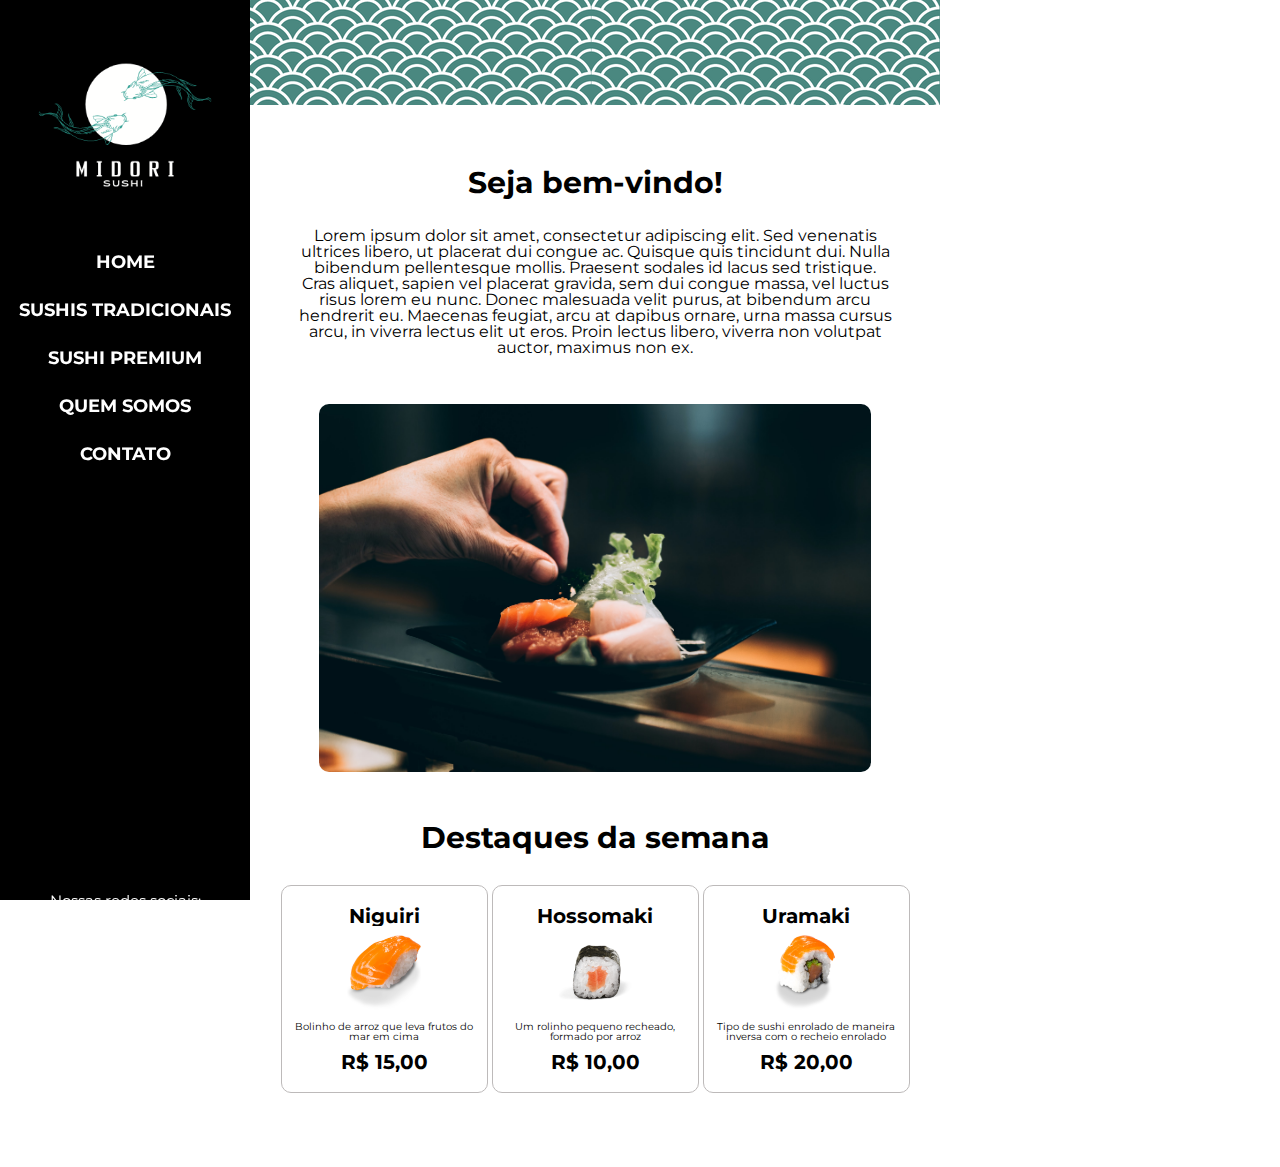
<file: v1 - Layout fixo a esquerda/index.html>
<!DOCTYPE html>
<html lang="pt-br">
<head>
    <meta charset="UTF-8">
    <title>Midori Sushi</title>
    <link rel="icon" type="icon" href="icone.ico">
    <meta name="description" content="Restaurante ______ de comida japonesa localizado em ____________. Disponivel cardapio e contatos.">
    <link rel="stylesheet" href="reset.css">
    <link rel="stylesheet" href="style.css">
    <link rel="stylesheet" href="https://cdnjs.cloudflare.com/ajax/libs/font-awesome/4.7.0/css/font-awesome.min.css">
    <link rel="preconnect" href="https://fonts.googleapis.com">
    <link rel="preconnect" href="https://fonts.gstatic.com" crossorigin>
    <link href="https://fonts.googleapis.com/css2?family=Josefin+Sans:ital,wght@1,300&family=Montserrat&display=swap" rel="stylesheet">
</head>

<body>
    <header>
        <nav>
            <a href="index.html" target="_self"><img id="logo" src="logo.png" alt="Logo do restaurante com duas carpas verdes e o nome Midori"></a>
            <ul>
                <li><a href="index.html">Home</a></li>
                <li><a href="produtos.html">Sushis tradicionais</a></li>
                <li><a href="premium.html">Sushi Premium</a></li>
                <li><a href="quem.html">Quem somos</a></li>
                <li><a href="contato.html">Contato</a></li>
                <p>Nossas redes sociais:</p>
                <li><i class="fa fa-whatsapp" href="#"></i><i class="fa fa-facebook" href="#"></i><i class="fa fa-instagram" href="#"></i></li>
            </ul>
        </nav>
    </header>
    <main>
        <center>
            <section>
                <img id="banner" src="banner.png">
            </section>
            <section class="bem-vindo">
                <h1>Seja bem-vindo!</h1>
                <p>Lorem ipsum dolor sit amet, consectetur adipiscing elit. Sed venenatis ultrices libero, ut placerat dui congue ac. Quisque quis tincidunt dui. Nulla bibendum pellentesque mollis. Praesent sodales id lacus sed tristique. Cras aliquet, sapien vel placerat gravida, sem dui congue massa, vel luctus risus lorem eu nunc. Donec malesuada velit purus, at bibendum arcu hendrerit eu. Maecenas feugiat, arcu at dapibus ornare, urna massa cursus arcu, in viverra lectus elit ut eros. Proin lectus libero, viverra non volutpat auctor, maximus non ex.</p>
                
                <img id="foto-home" src="prato.jpg" alt="Foto do balcão do restaurante com sushimens preparando refeições">
            </section>
            <section class="destaques">
                <h2>Destaques da semana</h2>
                <ul class="produtos">
                    <li>
                        <h3>Niguiri</h3>
                        <img src="niguiri.png">
                        <p class="produto-descricao">Bolinho de arroz que leva frutos do mar em cima</p>
                        <p class="produto-preco">R$ 15,00</p>
                    </li>
                    <li>
                        <h3>Hossomaki</h3>
                        <img src="hossomaki.png">
                        <p class="produto-descricao">Um rolinho pequeno recheado, formado por arroz</p>
                        <p class="produto-preco">R$ 10,00</p>
                    </li>
                    <li>
                        <h3>Uramaki</h3>
                        <img src="uramaki.png">
                        <p class="produto-descricao">Tipo de sushi enrolado de maneira inversa com o recheio enrolado</p>
                        <p class="produto-preco">R$ 20,00</p>
                    </li>
                </ul>
            </section>
        </center>
    </main>
</body>

</html>
</file>
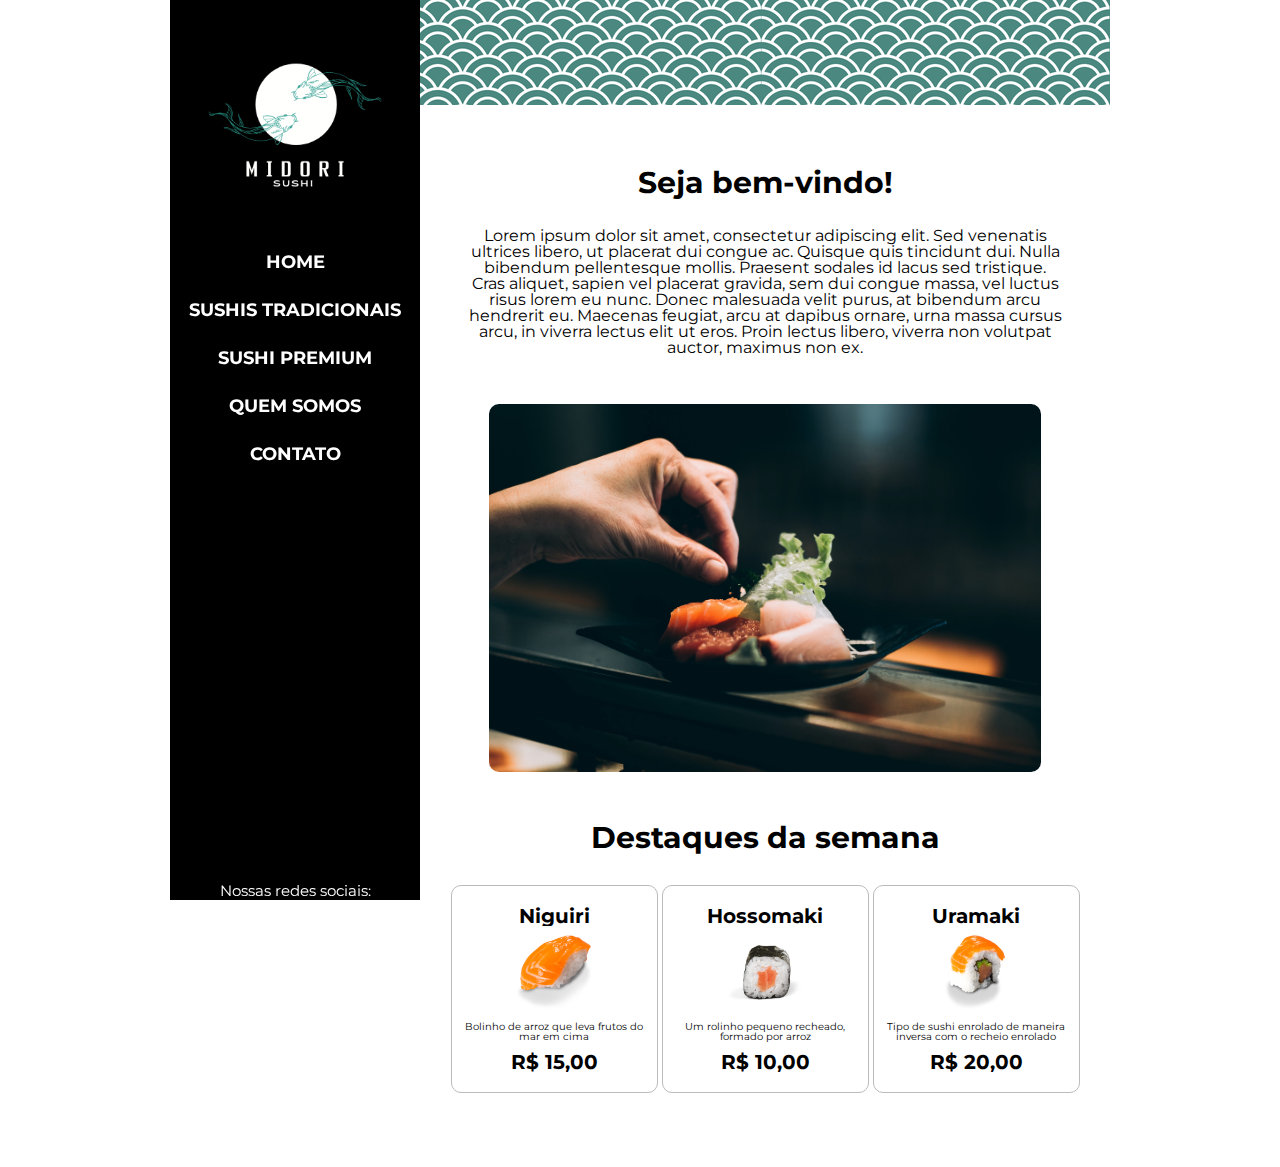
<file: v2 -Layout fixo centralizado/index.html>
<!DOCTYPE html>
<html lang="pt-br">
<head>
    <meta charset="UTF-8">
    <title>Midori Sushi</title>
    <link rel="icon" type="icon" href="icone.ico">
    <meta name="description" content="Restaurante ______ de comida japonesa localizado em ____________. Disponivel cardapio e contatos.">
    <link rel="stylesheet" href="reset.css">
    <link rel="stylesheet" href="style.css">
    <link rel="stylesheet" href="https://cdnjs.cloudflare.com/ajax/libs/font-awesome/4.7.0/css/font-awesome.min.css">
    <link rel="preconnect" href="https://fonts.googleapis.com">
    <link rel="preconnect" href="https://fonts.gstatic.com" crossorigin>
    <link href="https://fonts.googleapis.com/css2?family=Josefin+Sans:ital,wght@1,300&family=Montserrat&display=swap" rel="stylesheet">
</head>

<body>
    <header>
        <nav>
            <a href="index.html" target="_self"><img id="logo" src="logo.png" alt="Logo do restaurante com duas carpas verdes e o nome Midori"></a>
            <ul>
                <li><a href="index.html">Home</a></li>
                <li><a href="produtos.html">Sushis tradicionais</a></li>
                <li><a href="premium.html">Sushi Premium</a></li>
                <li><a href="quem.html">Quem somos</a></li>
                <li><a href="contato.html">Contato</a></li>
                <p>Nossas redes sociais:</p>
                <li><i class="fa fa-whatsapp" href="#"></i><i class="fa fa-facebook" href="#"></i><i class="fa fa-instagram" href="#"></i></li>
            </ul>
        </nav>
    </header>
    <main>
        <center>
            <section>
                <img id="banner" src="banner.png">
            </section>
            <section class="bem-vindo">
                <h1>Seja bem-vindo!</h1>
                <p>Lorem ipsum dolor sit amet, consectetur adipiscing elit. Sed venenatis ultrices libero, ut placerat dui congue ac. Quisque quis tincidunt dui. Nulla bibendum pellentesque mollis. Praesent sodales id lacus sed tristique. Cras aliquet, sapien vel placerat gravida, sem dui congue massa, vel luctus risus lorem eu nunc. Donec malesuada velit purus, at bibendum arcu hendrerit eu. Maecenas feugiat, arcu at dapibus ornare, urna massa cursus arcu, in viverra lectus elit ut eros. Proin lectus libero, viverra non volutpat auctor, maximus non ex.</p>
                
                <img id="foto-home" src="prato.jpg" alt="Foto do balcão do restaurante com sushimens preparando refeições">
            </section>
            <section class="destaques">
                <h2>Destaques da semana</h2>
                <ul class="produtos">
                    <li>
                        <h3>Niguiri</h3>
                        <img src="niguiri.png">
                        <p class="produto-descricao">Bolinho de arroz que leva frutos do mar em cima</p>
                        <p class="produto-preco">R$ 15,00</p>
                    </li>
                    <li>
                        <h3>Hossomaki</h3>
                        <img src="hossomaki.png">
                        <p class="produto-descricao">Um rolinho pequeno recheado, formado por arroz</p>
                        <p class="produto-preco">R$ 10,00</p>
                    </li>
                    <li>
                        <h3>Uramaki</h3>
                        <img src="uramaki.png">
                        <p class="produto-descricao">Tipo de sushi enrolado de maneira inversa com o recheio enrolado</p>
                        <p class="produto-preco">R$ 20,00</p>
                    </li>
                </ul>
            </section>
        </center>
    </main>
</body>

</html>
</file>
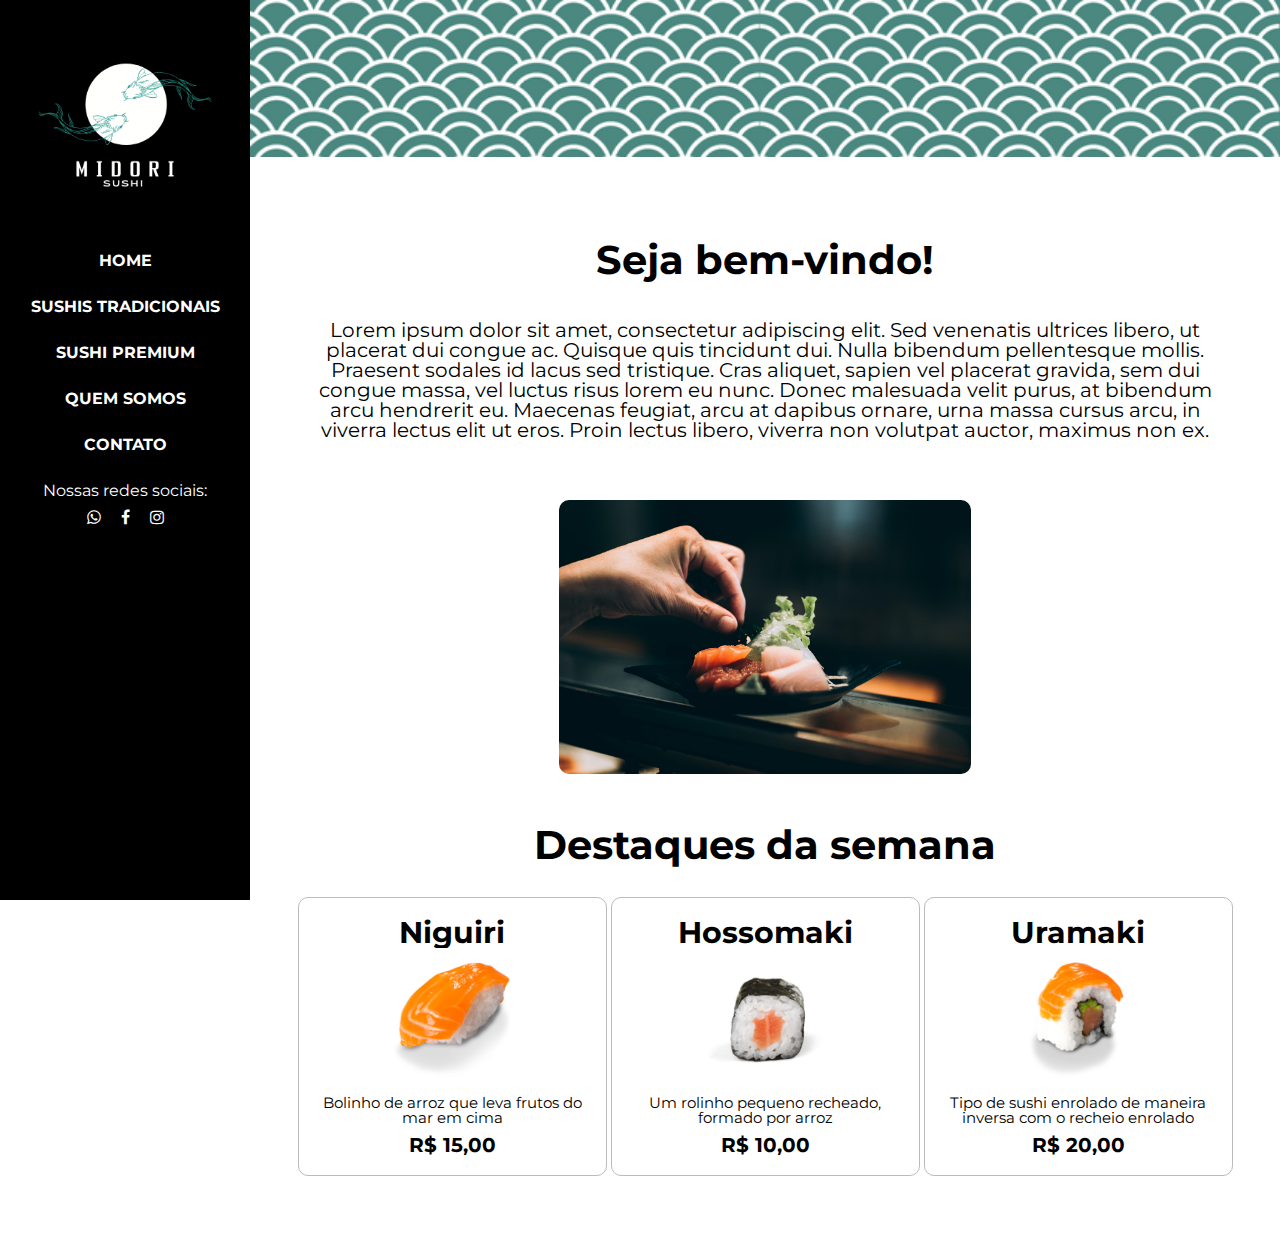
<file: v3 - Layout fluído/index.html>
<!DOCTYPE html>
<html lang="pt-br">
<head>
    <meta charset="UTF-8">
    <title>Midori Sushi</title>
    <link rel="icon" type="icon" href="icone.ico">
    <meta name="description" content="Restaurante ______ de comida japonesa localizado em ____________. Disponivel cardapio e contatos.">
    <link rel="stylesheet" href="reset.css">
    <link rel="stylesheet" href="style.css">
    <link rel="stylesheet" href="https://cdnjs.cloudflare.com/ajax/libs/font-awesome/4.7.0/css/font-awesome.min.css">
    <link rel="preconnect" href="https://fonts.googleapis.com">
    <link rel="preconnect" href="https://fonts.gstatic.com" crossorigin>
    <link href="https://fonts.googleapis.com/css2?family=Josefin+Sans:ital,wght@1,300&family=Montserrat&display=swap" rel="stylesheet">
</head>

<body>
    <header>
        <nav>
            <a href="index.html" target="_self"><img id="logo" src="logo.png" alt="Logo do restaurante com duas carpas verdes e o nome Midori"></a>
            <ul>
                <li><a href="index.html">Home</a></li>
                <li><a href="produtos.html">Sushis tradicionais</a></li>
                <li><a href="premium.html">Sushi Premium</a></li>
                <li><a href="quem.html">Quem somos</a></li>
                <li><a href="contato.html">Contato</a></li>
                <div class="sociais__nav">
                    <p>Nossas redes sociais:</p>
                    <li><i class="fa fa-whatsapp" href="#"></i><i class="fa fa-facebook" href="#"></i><i class="fa fa-instagram" href="#"></i></li>
                </div>
            </ul>
        </nav>
    </header>
    <main>
        <center>
            <section>
                <img id="banner" src="banner.png">
            </section>
            <section class="bem-vindo">
                <h1>Seja bem-vindo!</h1>
                <p>Lorem ipsum dolor sit amet, consectetur adipiscing elit. Sed venenatis ultrices libero, ut placerat dui congue ac. Quisque quis tincidunt dui. Nulla bibendum pellentesque mollis. Praesent sodales id lacus sed tristique. Cras aliquet, sapien vel placerat gravida, sem dui congue massa, vel luctus risus lorem eu nunc. Donec malesuada velit purus, at bibendum arcu hendrerit eu. Maecenas feugiat, arcu at dapibus ornare, urna massa cursus arcu, in viverra lectus elit ut eros. Proin lectus libero, viverra non volutpat auctor, maximus non ex.</p>
                
                <img id="foto-home" src="prato.jpg" alt="Foto do balcão do restaurante com sushimens preparando refeições">
            </section>
            <section class="destaques">
                <h2>Destaques da semana</h2>
                <ul class="produtos">
                    <li>
                        <h3>Niguiri</h3>
                        <img src="niguiri.png">
                        <p class="produto-descricao">Bolinho de arroz que leva frutos do mar em cima</p>
                        <p class="produto-preco">R$ 15,00</p>
                    </li>
                    <li>
                        <h3>Hossomaki</h3>
                        <img src="hossomaki.png">
                        <p class="produto-descricao">Um rolinho pequeno recheado, formado por arroz</p>
                        <p class="produto-preco">R$ 10,00</p>
                    </li>
                    <li>
                        <h3>Uramaki</h3>
                        <img src="uramaki.png">
                        <p class="produto-descricao">Tipo de sushi enrolado de maneira inversa com o recheio enrolado</p>
                        <p class="produto-preco">R$ 20,00</p>
                    </li>
                </ul>
            </section>
        </center>
    </main>
</body>

</html>
</file>
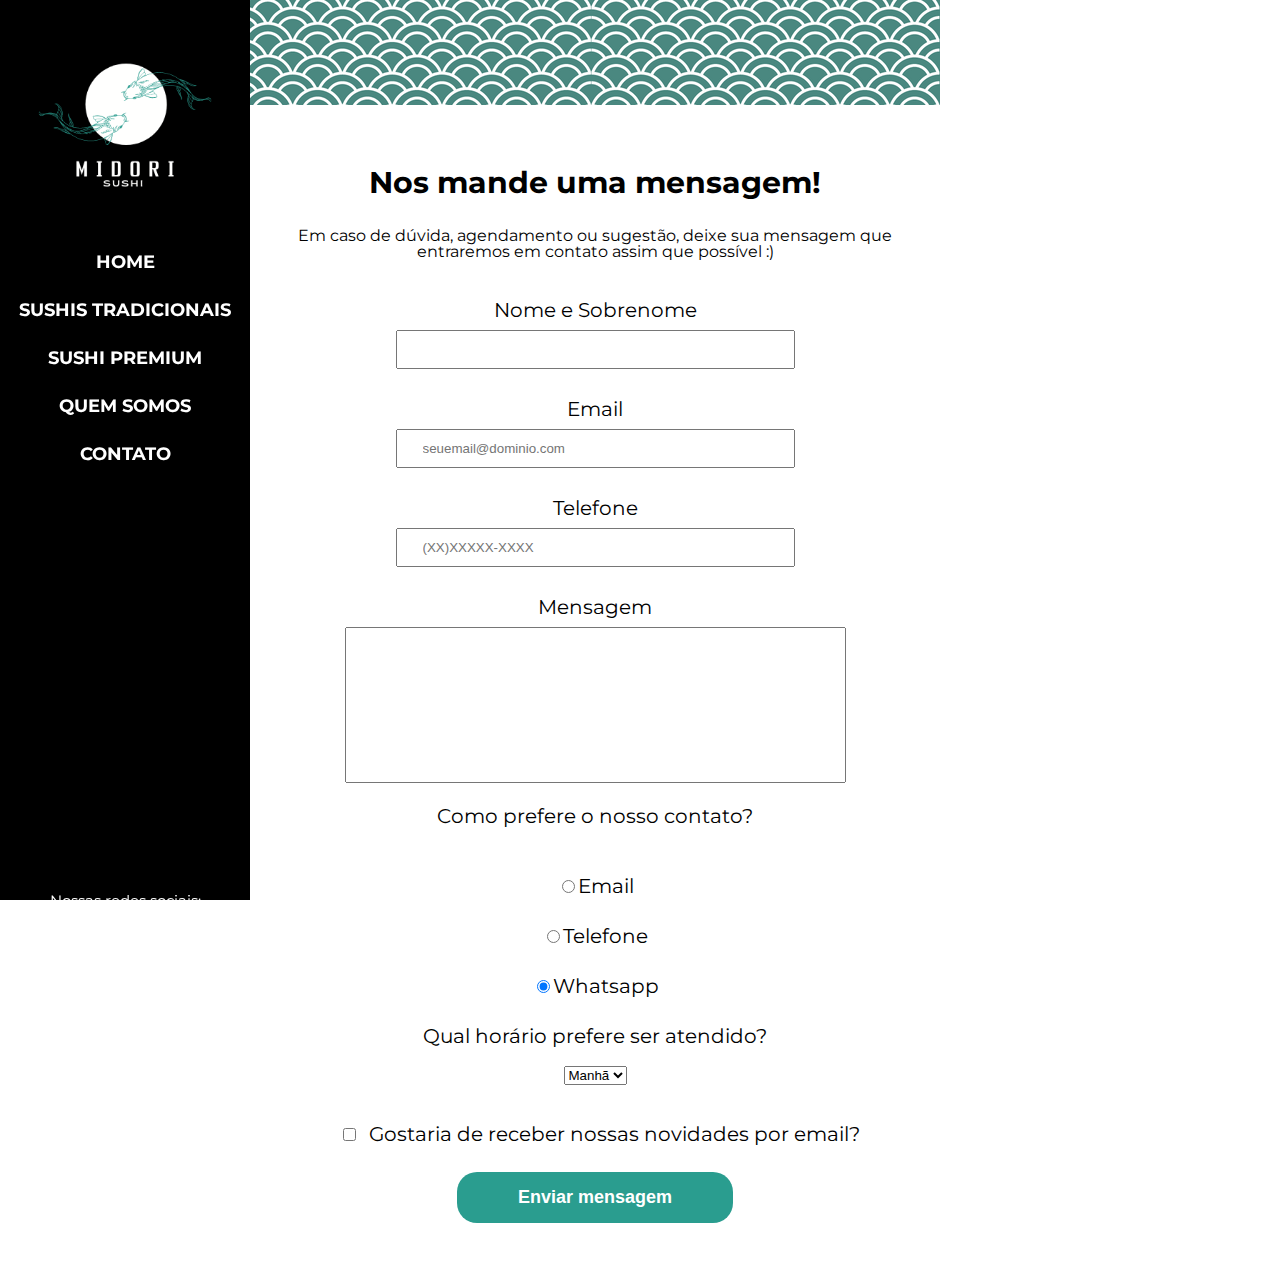
<file: v1 - Layout fixo a esquerda/contato.html>
<!DOCTYPE html>
<html lang="pt-br">
<head>
    <meta charset="UTF-8">
    <title>Contato - Midori Sushi</title>
    <link rel="icon" type="icon" href="icone.ico">
    <meta name="description" content="Restaurante ______ de comida japonesa localizado em ____________. Disponivel cardapio e contatos.">
    <link rel="stylesheet" href="reset.css">
    <link rel="stylesheet" href="style.css">
    <link rel="stylesheet" href="https://cdnjs.cloudflare.com/ajax/libs/font-awesome/4.7.0/css/font-awesome.min.css">
    <link rel="preconnect" href="https://fonts.googleapis.com">
    <link rel="preconnect" href="https://fonts.gstatic.com" crossorigin>
    <link href="https://fonts.googleapis.com/css2?family=Josefin+Sans:ital,wght@1,300&family=Montserrat&display=swap" rel="stylesheet">
</head>

<body>
    <header>
        <nav>
            <a href="index.html" target="_self"><img id="logo" src="logo.png" alt="Logo do restaurante com duas carpas verdes e o nome Midori"></a>
            <ul>
                <li><a href="index.html">Home</a></li>
                <li><a href="produtos.html">Sushis tradicionais</a></li>
                <li><a href="premium.html">Sushi Premium</a></li>
                <li><a href="quem.html">Quem somos</a></li>
                <li><a href="contato.html">Contato</a></li>
                <p>Nossas redes sociais:</p>
                <li><i class="fa fa-whatsapp" href="#"></i><i class="fa fa-facebook" href="#"></i><i class="fa fa-instagram" href="#"></i></li>
            </ul>
        </nav>
    </header>
    <main>
        <center>
            <section>
                <img id="banner" src="banner.png">
            </section>
            <section class="mensagem">
                <h1>Nos mande uma mensagem!</h1>
                <p>Em caso de dúvida, agendamento ou sugestão, deixe sua mensagem que entraremos em contato assim que possível :)</p>

            </section>
            <form>
                <label for="nomesobrenome">Nome e Sobrenome</label>
                <input type="text" id="nomesobrenome" class="input-padrao" required>

                <label for="email">Email</label>
                <input type="text" id="email" class="input-padrao" required placeholder="seuemail@dominio.com">

                <label for="telefone">Telefone</label>
                <input type="text" id="telefone" class="input-padrao" required placeholder="(XX)XXXXX-XXXX">

                <label for="mensagem">Mensagem</label>
                <textarea cols="60" rows="10" id="mensagem" style="resize: none;"></textarea class="input-padrao" required>

                <fieldset>
                    <legend>Como prefere o nosso contato?</legend>
                    <label for="radio-email"><input type="radio" name="contato" value="email" id="radio-email">Email</label>
                
                    <label for="radio-telefone"> <input type="radio" name="contato" value="telefone" id="radio-telefone">Telefone</label>
                   
                    <label for="radio-zap"><input type="radio" name="contato" value="Whatsapp" id="radio-zap" checked>Whatsapp</label>
                </fieldset>

                <fieldset>
                    <legend>Qual horário prefere ser atendido?</legend>
                    <select>
                        <option>Manhã</option>
                        <option>Tarde</option>
                        <option>Noite</option>
                    </select>
                </fieldset>

                <label ><input type="checkbox" class="checkbox">Gostaria de receber nossas novidades por email?</label>

                <input type="submit" value="Enviar mensagem" class="enviar">
            </form>
        </center>
    </main>
</body>

</html>
</file>
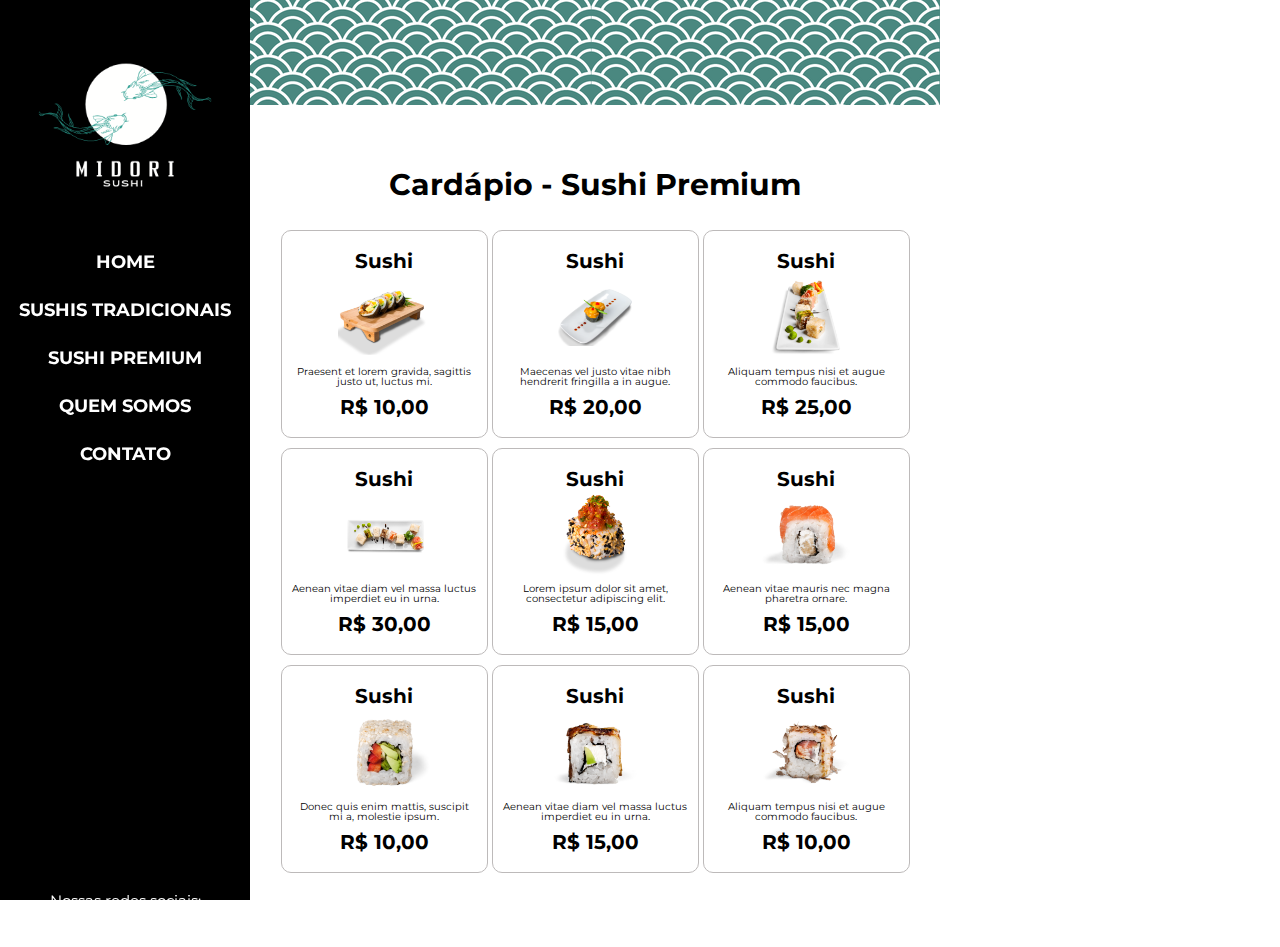
<file: v1 - Layout fixo a esquerda/premium.html>
<!DOCTYPE html>
<html lang="pt-br">
<head>
    <meta charset="UTF-8">
    <title>Sushi Premium - Midori Sushi</title>
    <link rel="icon" type="icon" href="icone.ico">
    <meta name="description" content="Restaurante ______ de comida japonesa localizado em ____________. Disponivel cardapio e contatos.">
    <link rel="stylesheet" href="reset.css">
    <link rel="stylesheet" href="style.css">
    <link rel="stylesheet" href="https://cdnjs.cloudflare.com/ajax/libs/font-awesome/4.7.0/css/font-awesome.min.css">
    <link rel="preconnect" href="https://fonts.googleapis.com">
    <link rel="preconnect" href="https://fonts.gstatic.com" crossorigin>
    <link href="https://fonts.googleapis.com/css2?family=Josefin+Sans:ital,wght@1,300&family=Montserrat&display=swap" rel="stylesheet">
</head>

<body>
    <header>
        <nav>
            <a href="index.html" target="_self"><img id="logo" src="logo.png" alt="Logo do restaurante com duas carpas verdes e o nome Midori"></a>
            <ul>
                <li><a href="index.html">Home</a></li>
                <li><a href="produtos.html">Sushis tradicionais</a></li>
                <li><a href="premium.html">Sushi Premium</a></li>
                <li><a href="quem.html">Quem somos</a></li>
                <li><a href="contato.html">Contato</a></li>
                <p>Nossas redes sociais:</p>
                <li><i class="fa fa-whatsapp" href="#"></i><i class="fa fa-facebook" href="#"></i><i class="fa fa-instagram" href="#"></i></li>
            </ul>
        </nav>
    </header>
    <main>
        <center>
            <section>
                <img id="banner" src="banner.png">
            </section>
            <ul class="produtos">
                <h1>Cardápio - Sushi Premium</h1>
                <li>
                    <h3>Sushi</h3>
                    <img src="sushi8.png">
                    <p class="produto-descricao">Praesent et lorem gravida, sagittis justo ut, luctus mi.</p>
                    <p class="produto-preco">R$ 10,00</p>
                </li>
                <li>
                    <h3>Sushi</h3>
                    <img src="sushi9.png">
                    <p class="produto-descricao">Maecenas vel justo vitae nibh hendrerit fringilla a in augue.</p>
                    <p class="produto-preco">R$ 20,00</p>
                </li>
                <li>
                    <h3>Sushi</h3>
                    <img src="sushi10.png">
                    <p class="produto-descricao">Aliquam tempus nisi et augue commodo faucibus.</p>
                    <p class="produto-preco">R$ 25,00</p>
                </li>
                <li>
                    <h3>Sushi</h3>
                    <img src="sushi11.png">
                    <p class="produto-descricao">Aenean vitae diam vel massa luctus imperdiet eu in urna.</p>
                    <p class="produto-preco">R$ 30,00</p>
                </li>
                <li>
                    <h3>Sushi</h3>
                    <img src="sushi5.png">
                    <p class="produto-descricao">Lorem ipsum dolor sit amet, consectetur adipiscing elit.</p>
                    <p class="produto-preco">R$ 15,00</p>
                </li>
                <li>
                    <h3>Sushi</h3>
                    <img src="sushi1.png">
                    <p class="produto-descricao">Aenean vitae mauris nec magna pharetra ornare.</p>
                    <p class="produto-preco">R$ 15,00</p>
                </li>
                <li>
                    <h3>Sushi</h3>
                    <img src="sushi2.png">
                    <p class="produto-descricao">Donec quis enim mattis, suscipit mi a, molestie ipsum.</p>
                    <p class="produto-preco">R$ 10,00</p>
                </li>
                <li>
                    <h3>Sushi</h3>
                    <img src="sushi3.png">
                    <p class="produto-descricao">Aenean vitae diam vel massa luctus imperdiet eu in urna.</p>
                    <p class="produto-preco">R$ 15,00</p>
                </li>
                <li>
                    <h3>Sushi</h3>
                    <img src="sushi4.png">
                    <p class="produto-descricao">Aliquam tempus nisi et augue commodo faucibus.</p>
                    <p class="produto-preco">R$ 10,00</p>
                </li>
            </ul>
        </center>
    </main>
</body>

</html>
</file>
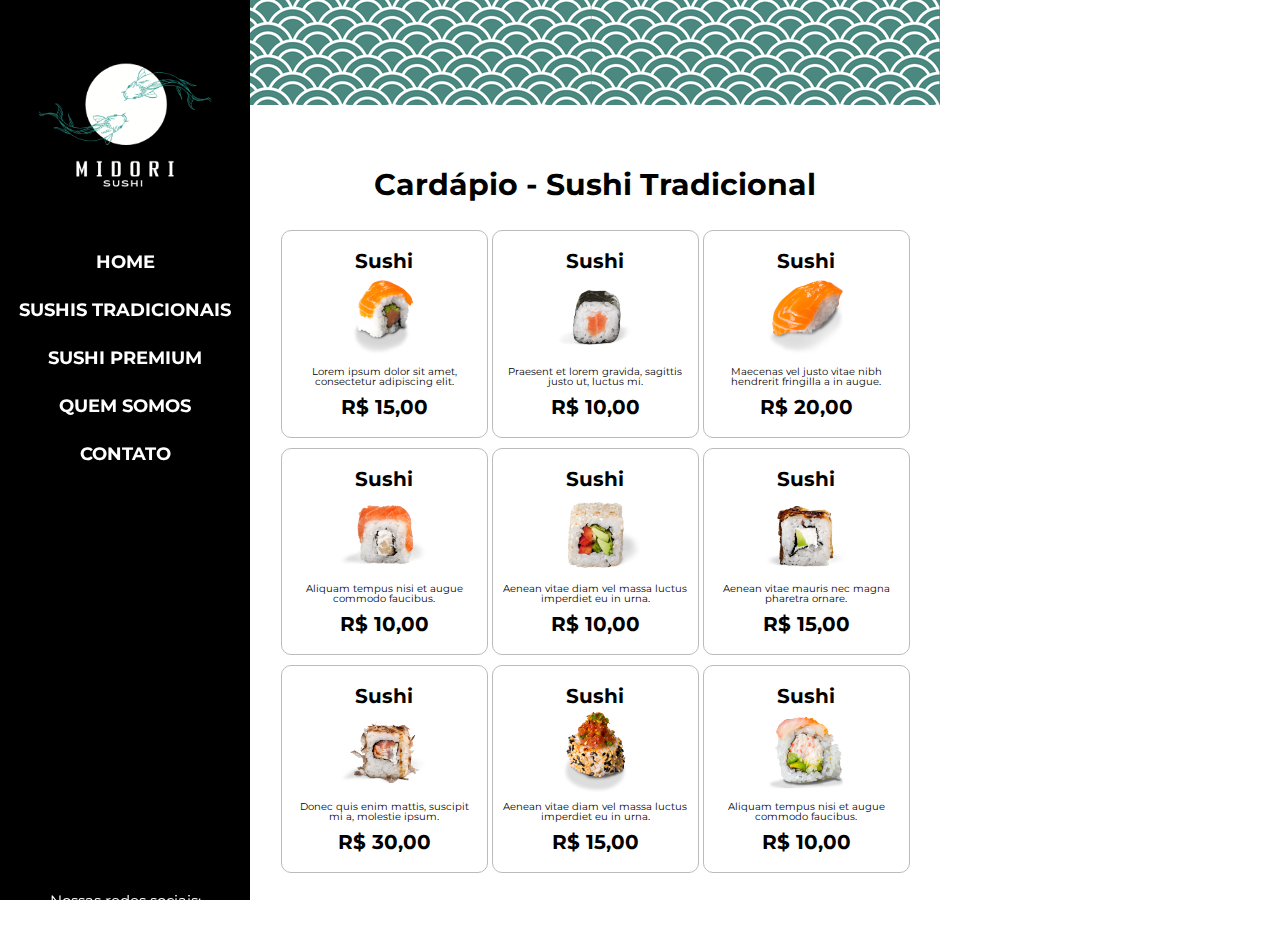
<file: v1 - Layout fixo a esquerda/produtos.html>
<!DOCTYPE html>
<html lang="pt-br">
<head>
    <meta charset="UTF-8">
    <title>Sushis Tradicionais - Midori Sushi</title>
    <link rel="icon" type="icon" href="icone.ico">
    <meta name="description" content="Restaurante ______ de comida japonesa localizado em ____________. Disponivel cardapio e contatos.">
    <link rel="stylesheet" href="reset.css">
    <link rel="stylesheet" href="style.css">
    <link rel="stylesheet" href="https://cdnjs.cloudflare.com/ajax/libs/font-awesome/4.7.0/css/font-awesome.min.css">
    <link rel="preconnect" href="https://fonts.googleapis.com">
    <link rel="preconnect" href="https://fonts.gstatic.com" crossorigin>
    <link href="https://fonts.googleapis.com/css2?family=Josefin+Sans:ital,wght@1,300&family=Montserrat&display=swap" rel="stylesheet">
</head>

<body>
    <header>
        <nav>
            <a href="index.html" target="_self"><img id="logo" src="logo.png" alt="Logo do restaurante com duas carpas verdes e o nome Midori"></a>
            <ul>
                <li><a href="index.html">Home</a></li>
                <li><a href="produtos.html">Sushis tradicionais</a></li>
                <li><a href="premium.html">Sushi Premium</a></li>
                <li><a href="quem.html">Quem somos</a></li>
                <li><a href="contato.html">Contato</a></li>
                <p>Nossas redes sociais:</p>
                <li><i class="fa fa-whatsapp" href="#"></i><i class="fa fa-facebook" href="#"></i><i class="fa fa-instagram" href="#"></i></li>
            </ul>
        </nav>
    </header>
    <main>
        <center>
            <section>
                <img id="banner" src="banner.png">
            </section>
            <ul class="produtos">
                <h1>Cardápio - Sushi Tradicional</h1>
                <li>
                    <h3>Sushi</h3>
                    <img src="uramaki.png">
                    <p class="produto-descricao">Lorem ipsum dolor sit amet, consectetur adipiscing elit.</p>
                    <p class="produto-preco">R$ 15,00</p>
                </li>
                <li>
                    <h3>Sushi</h3>
                    <img src="hossomaki.png">
                    <p class="produto-descricao">Praesent et lorem gravida, sagittis justo ut, luctus mi.</p>
                    <p class="produto-preco">R$ 10,00</p>
                </li>
                <li>
                    <h3>Sushi</h3>
                    <img src="niguiri.png">
                    <p class="produto-descricao">Maecenas vel justo vitae nibh hendrerit fringilla a in augue.</p>
                    <p class="produto-preco">R$ 20,00</p>
                </li>
                <li>
                    <h3>Sushi</h3>
                    <img src="sushi1.png">
                    <p class="produto-descricao">Aliquam tempus nisi et augue commodo faucibus.</p>
                    <p class="produto-preco">R$ 10,00</p>
                </li>
                <li>
                    <h3>Sushi</h3>
                    <img src="sushi2.png">
                    <p class="produto-descricao">Aenean vitae diam vel massa luctus imperdiet eu in urna.</p>
                    <p class="produto-preco">R$ 10,00</p>
                </li>
                <li>
                    <h3>Sushi</h3>
                    <img src="sushi3.png">
                    <p class="produto-descricao">Aenean vitae mauris nec magna pharetra ornare.</p>
                    <p class="produto-preco">R$ 15,00</p>
                </li>
                <li>
                    <h3>Sushi</h3>
                    <img src="sushi4.png">
                    <p class="produto-descricao">Donec quis enim mattis, suscipit mi a, molestie ipsum.</p>
                    <p class="produto-preco">R$ 30,00</p>
                </li>
                <li>
                    <h3>Sushi</h3>
                    <img src="sushi5.png">
                    <p class="produto-descricao">Aenean vitae diam vel massa luctus imperdiet eu in urna.</p>
                    <p class="produto-preco">R$ 15,00</p>
                </li>
                <li>
                    <h3>Sushi</h3>
                    <img src="sushi6.png">
                    <p class="produto-descricao">Aliquam tempus nisi et augue commodo faucibus.</p>
                    <p class="produto-preco">R$ 10,00</p>
                </li>
            </ul>
        </center>
    </main>
</body>

</html>
</file>
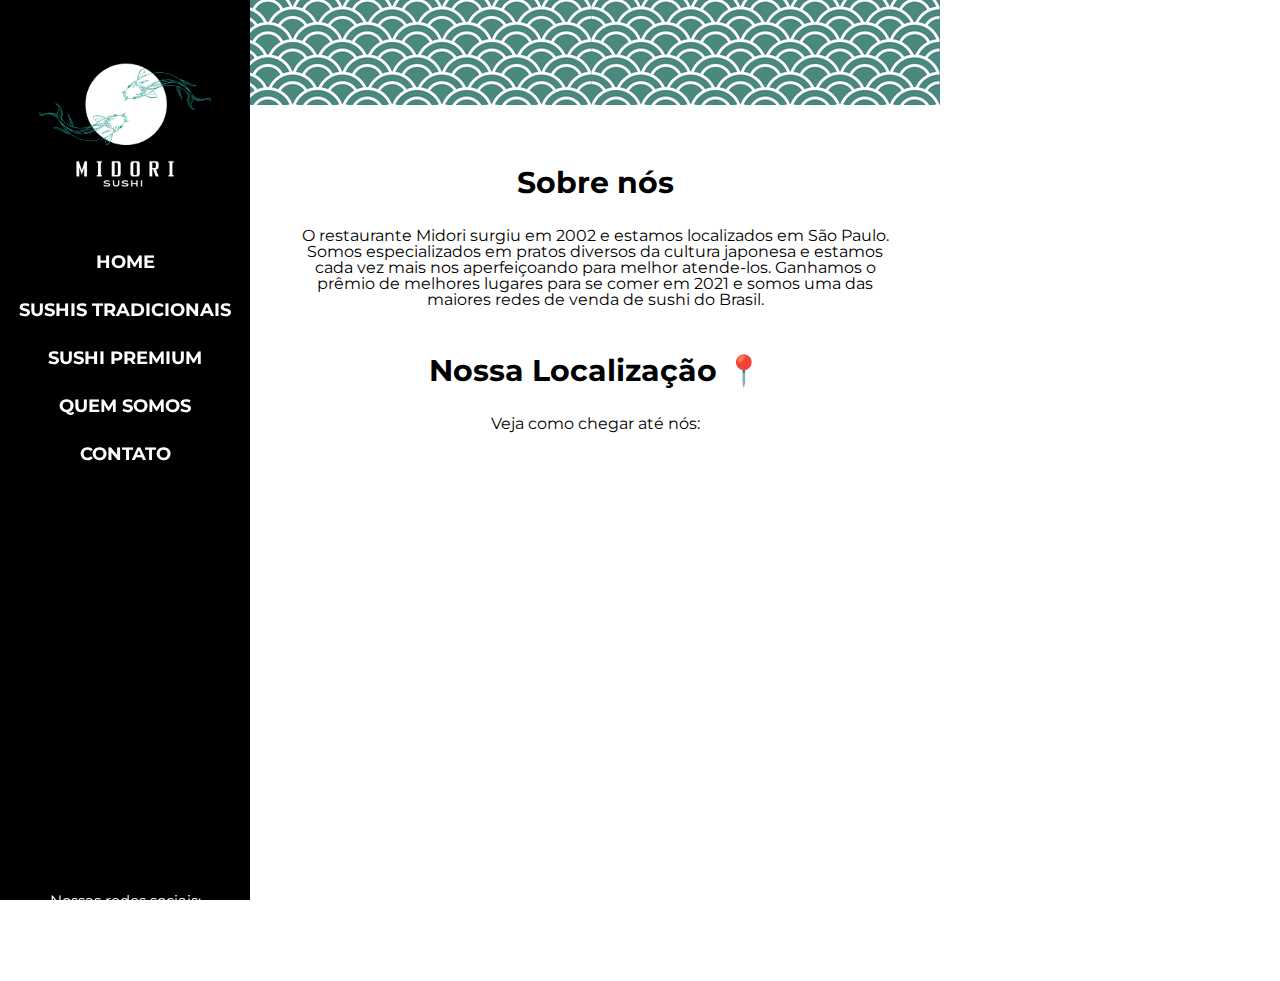
<file: v1 - Layout fixo a esquerda/quem.html>
<!DOCTYPE html>
<html lang="pt-br">
<head>
    <meta charset="UTF-8">
    <title>Quem somos - Midori Sushi</title>
    <link rel="icon" type="icon" href="icone.ico">
    <meta name="description" content="Restaurante ______ de comida japonesa localizado em ____________. Disponivel cardapio e contatos.">
    <link rel="stylesheet" href="reset.css">
    <link rel="stylesheet" href="style.css">
    <link rel="stylesheet" href="https://cdnjs.cloudflare.com/ajax/libs/font-awesome/4.7.0/css/font-awesome.min.css">
    <link rel="preconnect" href="https://fonts.googleapis.com">
    <link rel="preconnect" href="https://fonts.gstatic.com" crossorigin>
    <link href="https://fonts.googleapis.com/css2?family=Josefin+Sans:ital,wght@1,300&family=Montserrat&display=swap" rel="stylesheet">
</head>

<body>
    <header>
        <nav>
            <a href="index.html" target="_self"><img id="logo" src="logo.png" alt="Logo do restaurante com duas carpas verdes e o nome Midori"></a>
            <ul>
                <li><a href="index.html">Home</a></li>
                <li><a href="produtos.html">Sushis tradicionais</a></li>
                <li><a href="premium.html">Sushi Premium</a></li>
                <li><a href="quem.html">Quem somos</a></li>
                <li><a href="contato.html">Contato</a></li>
                <p>Nossas redes sociais:</p>
                <li><i class="fa fa-whatsapp" href="#"></i><i class="fa fa-facebook" href="#"></i><i class="fa fa-instagram" href="#"></i></li>
            </ul>
        </nav>
    </header>
    <main>
        <center>
            <section>
                <img id="banner" src="banner.png">
            </section>
            <section class="sobre-nos">
                <h1>Sobre nós</h1>
    
                <p>O restaurante Midori surgiu em 2002 e estamos localizados em São Paulo. Somos especializados em pratos diversos da cultura japonesa e estamos cada vez mais nos aperfeiçoando para melhor atende-los. Ganhamos o prêmio de melhores lugares para se comer em 2021 e somos uma das maiores redes de venda de sushi do Brasil.</p>
            </section>
    
             <section class="mapa">
                <h3 class="titulo-principal">Nossa Localização &#x1F4CD</h3>
                <p>Veja como chegar até nós:</p>
                
                <div class="mapa-conteudo">
                    <iframe src="https://www.google.com/maps/embed?pb=!1m18!1m12!1m3!1d3074.2427351400543!2d-46.69590459817424!3d-23.607512644087976!2m3!1f0!2f0!3f0!3m2!1i1024!2i768!4f13.1!3m3!1m2!1s0x94ce573433dd2aa3%3A0xd5796b9fb756e2b4!2sCreditas!5e0!3m2!1sen!2sbr!4v1648153072078!5m2!1sen!2sbr" width="100%" height="450" style="border:0; border-radius: 10px;" allowfullscreen="" loading="lazy" referrerpolicy="no-referrer-when-downgrade"></iframe>
                </div>
            </section>
        </center>
    </main>
</body>

</html>
</file>
<file: v1 - Layout fixo a esquerda/style.css>
body {
    width: 640px;
    height: 100%;
    font-family: 'Montserrat', sans-serif;
}

nav {
    background: #000000;
    position:fixed;
    width: 250px;
    height: 100%;
}
#logo {
    width: 250px;
}

nav li{
    display:block;
    text-align: center;
    margin: 0 0 30px;
}
nav a{
    text-transform: uppercase;
    color: rgb(255, 255, 255);
    font-weight: bold;
    font-size: 18px;
    text-decoration: none;
}

nav p {
    display:block;
    text-align: center;
    margin: 430px 0 10px;
    color: rgb(255, 255, 255);
    font-size: 15px;
}
nav i {
    color: rgb(255, 255, 255);
    padding: 0 10px;
}

nav a:hover {
    color: #2A9D8F;
}
nav i:hover {
    color: #2A9D8F;
    cursor: pointer;
}

main {
    position: absolute;
    display: inline-block;
    width: 690px;
    height: 100%;
    left:250px;

}

#banner {
    width: 100%;
    opacity: 80%;

}

.bem-vindo h1, .mensagem h1, .sobre-nos h1 {
    font-size: 30px;
    text-align: center;
    padding: 2em 0 1em 0;
    font-weight: bold;
}
.bem-vindo p, .sobre-nos p {
    text-align: center;
    padding: 0 3em 3em 3em;
}

#foto-home {
    width: 80%;
    border-radius: 10px;
    margin: 0 0 3em;
}

.destaques {
    position: absolute;
    width: 690px;
}

.destaques h2 {
    font-size: 30px;
    text-align: center;
    font-weight: bold;
}
.produtos {
    margin: 0 auto;
    padding: 2em 0 4em;
}
.produtos li {
    display:inline-block;
    text-align: center;
    width: 30%;
    vertical-align: top;
    padding: 20px 10px;
    box-sizing: border-box;
    border: 1px solid rgb(189, 186, 186);
    border-radius: 10px;
    margin: 0 0 10px 0;
}
.produtos li:hover {
    border-color: #2A9D8F;
    cursor: pointer;
}

.produtos img {
    width: 50%;
}
.produtos h3 {
    font-size: 20px;
    font-weight: bold;
}
.produto-descricao {
    font-size: 10px;
}
.produto-preco {
    font-size: 20px;
    font-weight: bold;
    margin: 10px 0 0;
}

.mensagem p {
    text-align: center;
    padding: 0 3em 0 3em;
}
form {
    margin: 40px 0;
}
form label, form legend {
    display: block;
    font-size: 20px;
    margin: 30px 0 10px;
    text-align:center;
}
form legend {
    padding: 1em 0 0.5em;
}

.input-padrao {
    display: block;
    margin: 0 0 20px;
    padding: 10px 25px;
    width: 50%;
}
.checkbox {
    margin: 1em 1em 0 1em;
}
.enviar {
    width: 40%;
    padding: 15px 0;
    background: #2A9D8F;
    color: rgb(255, 255, 255);
    font-weight: bold;
    font-size: 18px;
    border:  none;
    border-radius: 20px;
    transition: 1s all;
    cursor: pointer;
    margin: 1em 0 3em;
}
.enviar:hover {
    background: #000000;
}

.titulo-principal {
    font-size: 30px;
    text-align: center;
    padding: 0 0 1em 0;
    font-weight: bold;
}

.principal p {
    margin: 0 0 1em;
}

.mapa {
    padding: 0 0 4em 0;
}

.mapa-conteudo {
    width: 80%;
}

.mapa p {
    margin: 0 0 2em;
}

.produtos h1 {
    font-size: 30px;
    text-align: center;
    padding: 1em 0 1em 0;
    font-weight: bold;
}
</file>
<file: v2 -Layout fixo centralizado/style.css>
body {
    width: 940px;
    margin: auto;
    height: 100%;
    font-family: 'Montserrat', sans-serif;
}

nav {
    background: #000000;
    position: fixed;
    width: 250px;
    height: 100%;
}
#logo {
    width: 250px;
}

nav li{
    display:block;
    text-align: center;
    margin: 0 0 30px;
}
nav a{
    text-transform: uppercase;
    color: rgb(255, 255, 255);
    font-weight: bold;
    font-size: 18px;
    text-decoration: none;
}
nav p {
    display:block;
    text-align: center;
    margin: 420px 0 10px;
    color: rgb(255, 255, 255);
    font-size: 15px;
}
nav i {
    color: rgb(255, 255, 255);
    padding: 0 10px;
}

nav a:hover {
    color: #2A9D8F;
}
nav i:hover {
    color: #2A9D8F;
    cursor: pointer;
}

main {
    position: relative;
    display: inline-block;
    width: 690px;
    height: 100%;
    background-color: white;
    margin: 0 0 0 250px;
}

#banner {
    width: 100%;
    opacity: 80%;

}

.bem-vindo h1, .mensagem h1, .sobre-nos h1 {
    font-size: 30px;
    text-align: center;
    padding: 2em 0 1em 0;
    font-weight: bold;
}
.bem-vindo p, .sobre-nos p {
    text-align: center;
    padding: 0 3em 3em 3em;
}

#foto-home {
    width: 80%;
    border-radius: 10px;
    margin: 0 0 3em;
}

.destaques {
    position: absolute;
    width: 690px;
}

.destaques h2 {
    font-size: 30px;
    text-align: center;
    font-weight: bold;
}
.produtos {
    margin: 0 auto;
    padding: 2em 0 4em;
}
.produtos li {
    display:inline-block;
    text-align: center;
    width: 30%;
    vertical-align: top;
    padding: 20px 10px;
    box-sizing: border-box;
    border: 1px solid rgb(189, 186, 186);
    border-radius: 10px;
    margin: 0 0 10px 0;
}
.produtos li:hover {
    border-color: #2A9D8F;
    cursor: pointer;
}

.produtos img {
    width: 50%;
}
.produtos h3 {
    font-size: 20px;
    font-weight: bold;
}
.produto-descricao {
    font-size: 10px;
}
.produto-preco {
    font-size: 20px;
    font-weight: bold;
    margin: 10px 0 0;
}

.mensagem p {
    text-align: center;
    padding: 0 3em 0 3em;
}
form {
    margin: 40px 0;
}
form label, form legend {
    display: block;
    font-size: 20px;
    margin: 30px 0 10px;
    text-align:center;
}
form legend {
    padding: 1em 0 0.5em;
}

.input-padrao {
    display: block;
    margin: 0 0 20px;
    padding: 10px 25px;
    width: 50%;
}
.checkbox {
    margin: 1em 1em 0 1em;
}
.enviar {
    width: 40%;
    padding: 15px 0;
    background: #2A9D8F;
    color: rgb(255, 255, 255);
    font-weight: bold;
    font-size: 18px;
    border:  none;
    border-radius: 20px;
    transition: 1s all;
    cursor: pointer;
    margin: 1em 0 3em;
}
.enviar:hover {
    background: #000000;
}

.titulo-principal {
    font-size: 30px;
    text-align: center;
    padding: 0 0 1em 0;
    font-weight: bold;
}

.principal p {
    margin: 0 0 1em;
}

.mapa {
    padding: 0 0 4em 0;
}

.mapa-conteudo {
    width: 80%;
}

.mapa p {
    margin: 0 0 2em;
}

.produtos h1 {
    font-size: 30px;
    text-align: center;
    padding: 1em 0 1em 0;
    font-weight: bold;
}
</file>
<file: v3 - Layout fluído/style.css>
body {
    font-family: 'Montserrat', sans-serif;
}

nav { 
    background: #000000; 
    position:fixed; 
    display: inline-block;
    width: 40%; 
    max-width: 250px;
    height: 100%; 
}

#logo {
    width: 100%;
}

nav li{
    display:block;
    text-align: center;
    margin: 0 0 30px;
}
nav a{
    text-transform: uppercase;
    color: rgb(255, 255, 255);
    font-weight: bold;
    font-size: 100%;
    text-decoration: none;
}


nav p {
    position: relative;
    display:block;
    text-align: center;
    margin: 0 0 10px;
    color: rgb(255, 255, 255);
    font-size: 100%;
}

nav i {
    color: rgb(255, 255, 255);
    padding: 0 10px;
}

nav a:hover {
    color: #2A9D8F;
}
nav i:hover {
    color: #2A9D8F;
    cursor: pointer;
}

main {
    margin-left: 250px;
    height: 100%;
}

#banner {
    position: static;
    width: 100%;
    opacity: 80%;
}

.bem-vindo h1, .mensagem h1, .sobre-nos h1 {
    font-size: 40px;
    text-align: center;
    padding: 2em 0 1em 0;
    font-weight: bold;
}
.bem-vindo p, .sobre-nos p {
    text-align: center;
    font-size: 20px;
    padding: 0 3em 3em 3em;
}

#foto-home {
    width: 40%;
    border-radius: 10px;
    margin: 0 0 3em;
}

.destaques {
  
    width: 100%;
}

.destaques h2 {
    font-size: 40px;
    text-align: center;
    font-weight: bold;
}
.produtos {
    margin: 0 auto;
    padding: 2em 0 4em;
}
.produtos li {
    display:inline-block;
    text-align: center;
    width: 30%;
    vertical-align: top;
    padding: 20px 10px;
    box-sizing: border-box;
    border: 1px solid rgb(189, 186, 186);
    border-radius: 10px;
    margin: 0 0 10px 0;
}
.produtos li:hover {
    border-color: #2A9D8F;
    cursor: pointer;
}

.produtos img {
    width: 50%;
}
.produtos h3 {
    font-size: 30px;
    font-weight: bold;
}
.produto-descricao {
    font-size: 15px;
}
.produto-preco {
    font-size: 20px;
    font-weight: bold;
    margin: 10px 0 0;
}

.mensagem p {
    text-align: center;
    padding: 0 3em 0 3em;
}
form {

}
form label, form legend {
    display: block;
    font-size: 20px;
    margin: 30px 0 10px;
    text-align:center;
}
form legend {
    padding: 1em 0 0.5em;
}

.input-padrao {
    display: block;
    margin: 0 0 20px;
    padding: 10px 25px;
    width: 50%;
}
.checkbox {
    margin: 1em 1em 0 1em;
}
.enviar {
    width: 40%;
    padding: 15px 0;
    background: #2A9D8F;
    color: rgb(255, 255, 255);
    font-weight: bold;
    font-size: 18px;
    border:  none;
    border-radius: 20px;
    transition: 1s all;
    cursor: pointer;
    margin: 1em 0 3em;
}
.enviar:hover {
    background: #000000;
}

.titulo-principal {
    font-size: 30px;
    text-align: center;
    padding: 0 0 1em 0;
    font-weight: bold;
}

.principal p {
    margin: 0 0 1em;
}

.mapa {
    padding: 0 0 4em 0;
}

.mapa-conteudo {
    width: 80%;
}

.mapa p {
    margin: 0 0 2em;
}

.produtos h1 {
    font-size: 30px;
    text-align: center;
    padding: 1em 0 1em 0;
    font-weight: bold;
}
</file>
